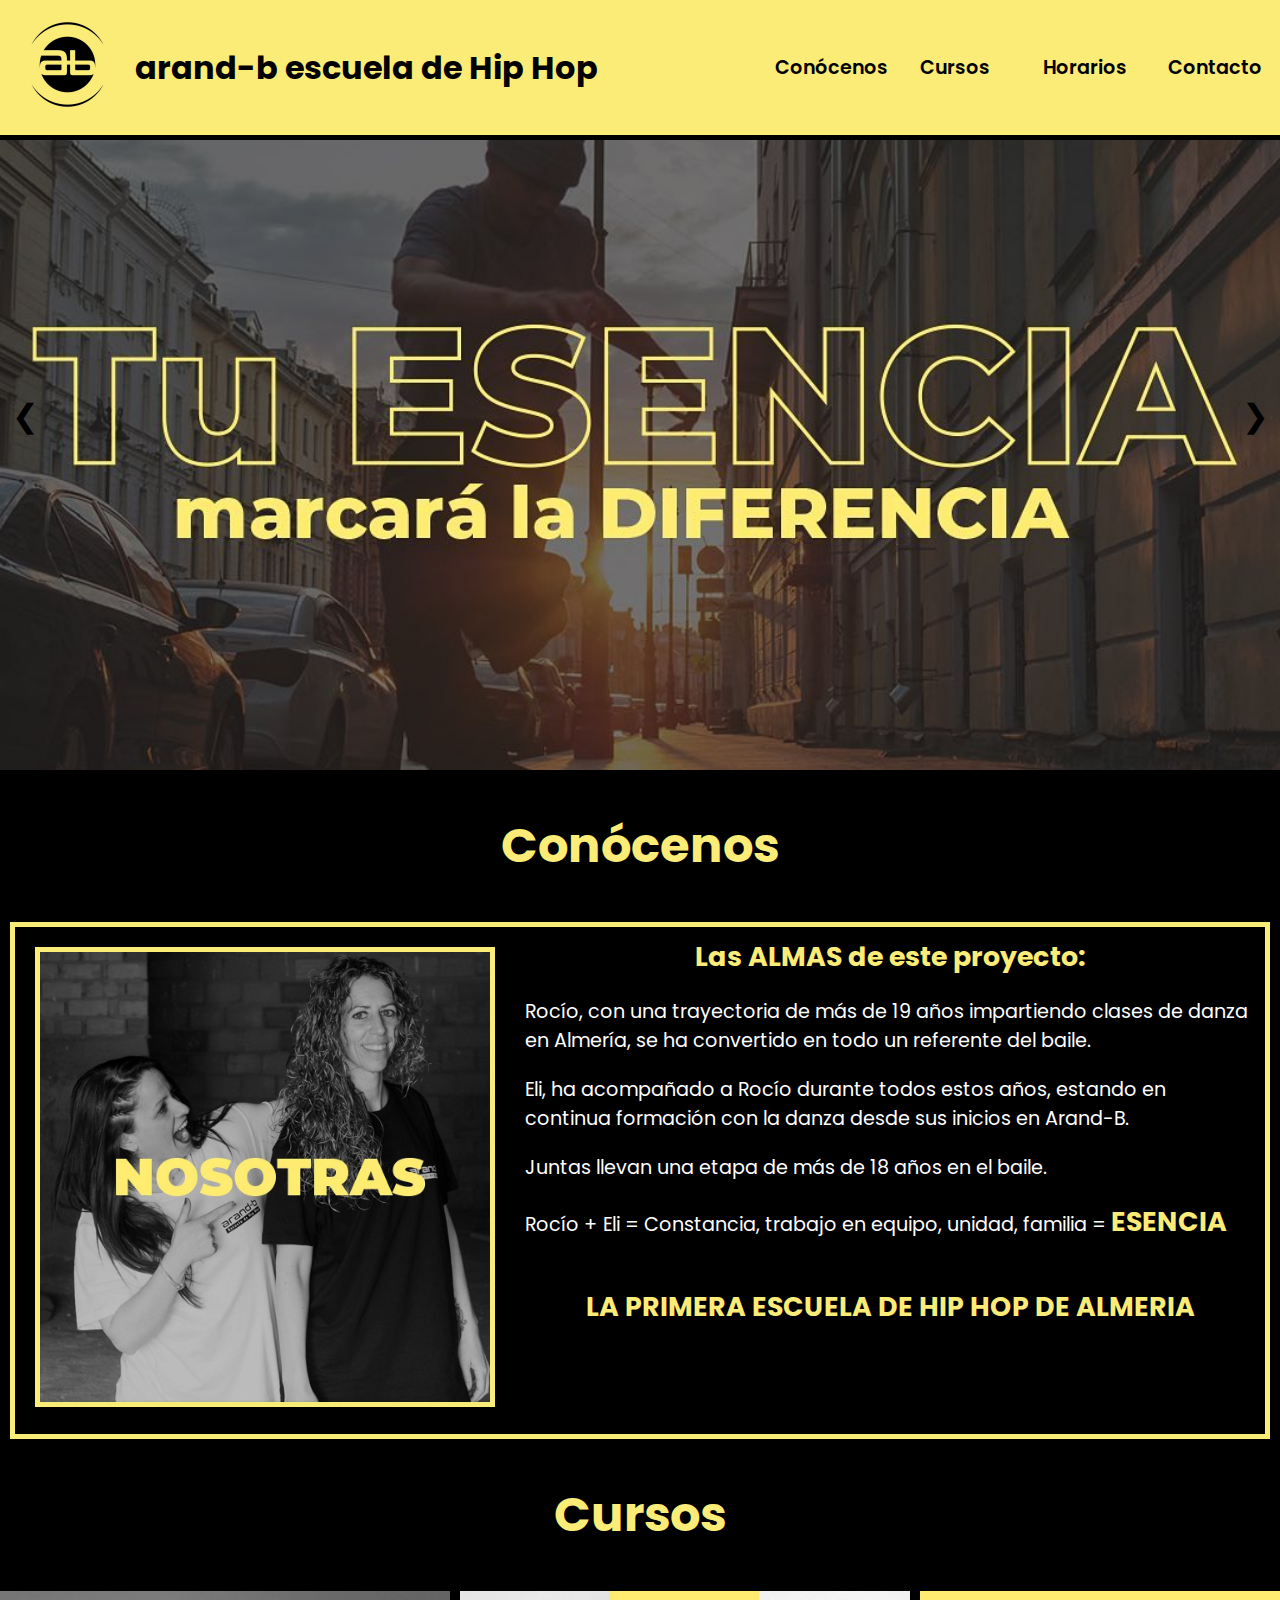
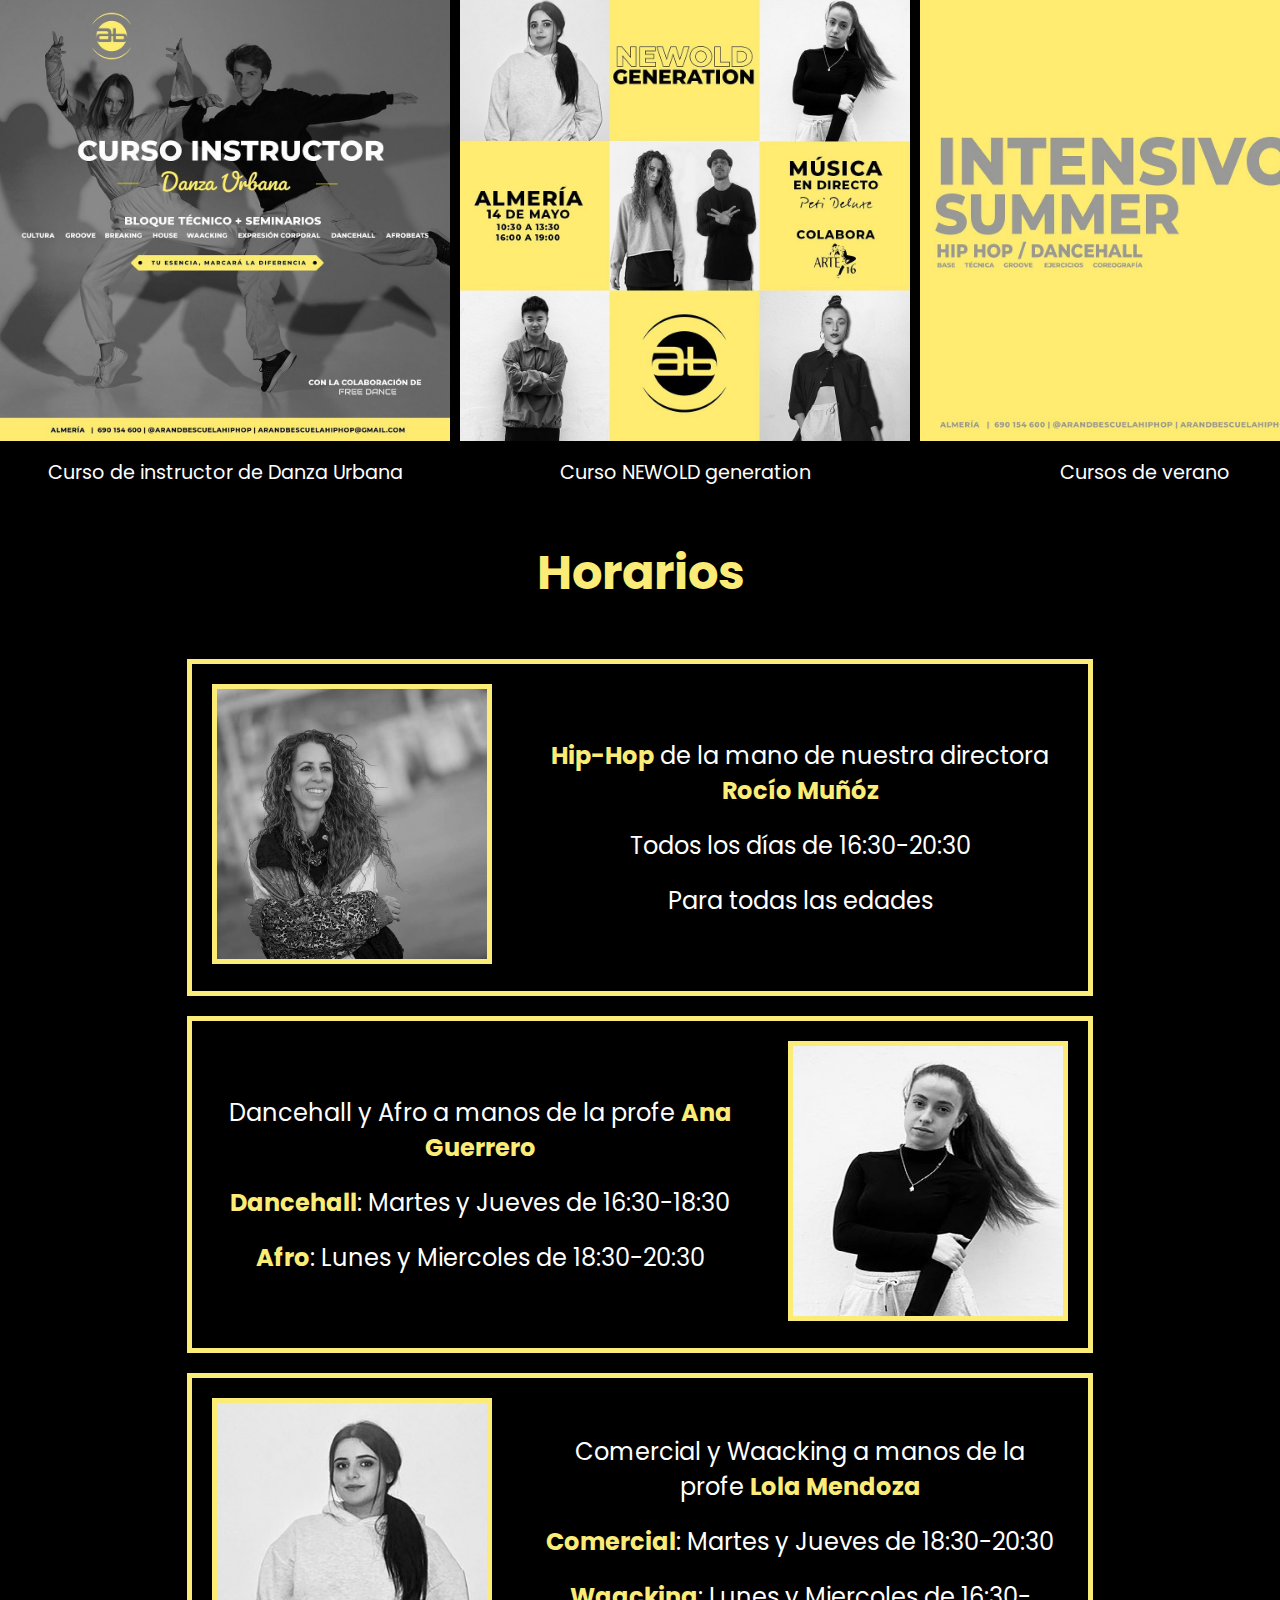
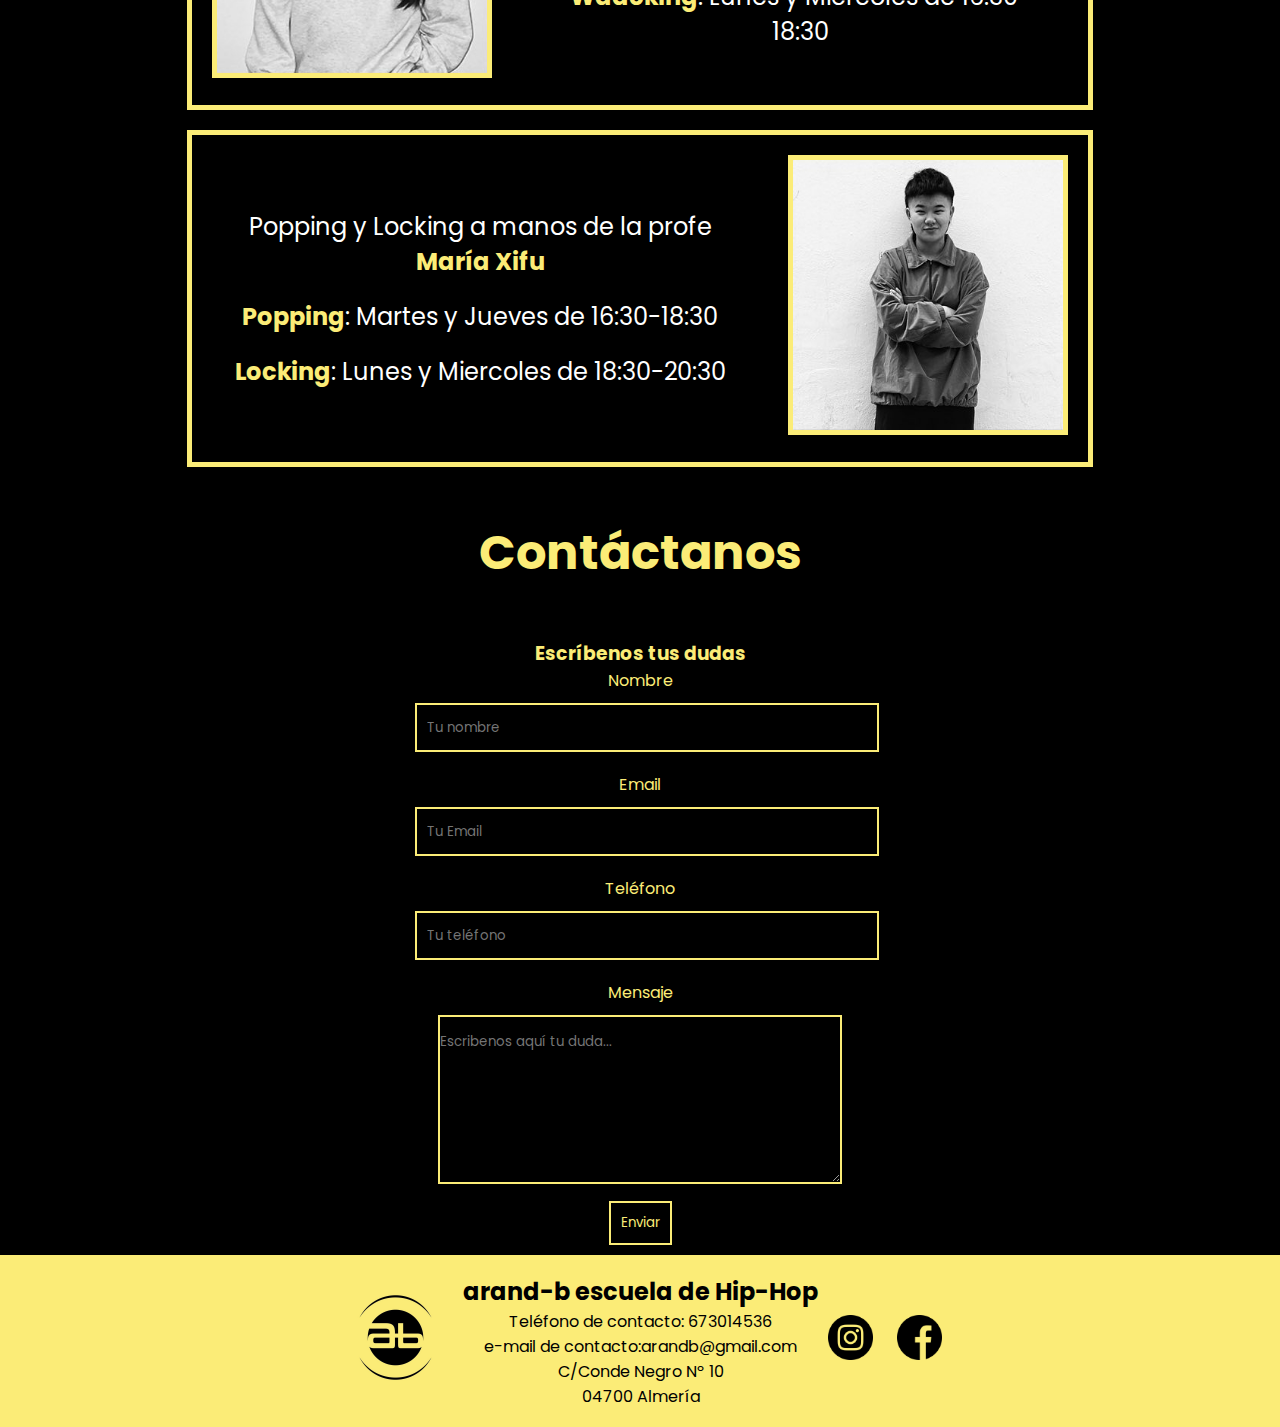
<file: TFM/index.html>
<!DOCTYPE html>
<html>
<head>
	<meta charset="utf-8">
	<meta name="viewport" content="width=device-width, initial-scale=1">
	<link rel="preconnect" href="https://fonts.googleapis.com"><link rel="preconnect" href="https://fonts.gstatic.com" crossorigin><link href="https://fonts.googleapis.com/css2?family=Poppins:wght@300;400;500;700&display=swap" rel="stylesheet">
	<link rel="icon" type="image/jpg" href="img/icon.png"/>
	<title>arand-b escuela de Hip Hop</title>
	<link rel="stylesheet" href="css/estilos.css">
</head>
<body>
<header>
	<!---Barra de navegación--->
		<a class="logo" href=""><img src="img/logopequeño.jpg" alt="logo de la academia"></a>
		<h1>arand-b escuela de Hip Hop</h1>
		<button class="abrir">
			<span></span>
			<span></span>
			<span></span>
		</button>
	<nav>
		<menu>
			<button class="cerrar">x</button>
			<ul class="menu">
				<li><a href="#conocenos">Conócenos</a></li>
				<li><a href="#cursos">Cursos</a></li>
				<li><a href="#horarios">Horarios</a></li>
				<li><a href="#contacto">Contacto</a></li>
			</ul>
		</menu>
	</nav>
</header>
<!---Slider inicio de página--->
<div class="slider">
    <ul class="slides">
<!---Imagenes del slider--->
        <li><img src="img/slider1.jpg" alt="imagen1" /></li>
        <li><img src="img/slider2.jpg" alt="imagen2" /></li>
        <li><img src="img/slider3.jpg" alt="imagen3" /></li>
        <li><img src="img/slider4.jpg" alt="imagen4" /></li>
        <li><img src="img/slider5.jpg" alt="imagen5" /></li>
        <li><img src="img/slider6.jpg" alt="imagen5" /></li>
    </ul>
<!---Botones del slider--->
    <div class="buttons">
        <div class="next">&#10095;</div>
        <div class="prev">&#10094;</div>
    </div>
</div>
<!---Sección de presentación--->
<section id="conocenos">
	<h1>Conócenos</h1>
	<div class="presentacion">
	<div class="imagen"><img src="img/roeli.jpg" alt="Rocío y Eli las directoras de la academia"></div>
	<div class="textopresentacion">
		<p><strong><span>Las ALMAS de este proyecto:</span></strong></p>
		
		<p>	Rocío, con una trayectoria de más de 19 años impartiendo clases de danza en Almería, se ha convertido en todo un referente del baile.</p>
		
		<p>	Eli, ha acompañado a Rocío durante todos estos años, estando en continua formación con la danza desde sus inicios en Arand-B.</p>

		<p>	Juntas llevan una etapa de más de 18 años en el baile.</p>

		<p>	Rocío + Eli = Constancia, trabajo en equipo, unidad, familia = <strong><span>ESENCIA</span></strong></p> <br>

		<p>	<strong><span>LA PRIMERA ESCUELA DE HIP HOP DE ALMERIA</span></strong></p>
	</div>
	</div>
</section>
<!---Sección de los diferentes cursos de la escuela--->
<section class="cursos" id="cursos">
	<h1>Cursos</h1>
	<div class="grid">
	<div class="curso1">
		<a href="cursoinstructor.html" target="_blank"><img src="img/curso1.jpg" alt="Curso de instructor de danza urbana"><p>Curso de instructor de Danza Urbana</p></a>
	</div>
	<div class="curso2">
		<a href="newold.html" target="_blank"><img src="img/curso2.jpg" alt="Curso NEWOLD generation"><p>Curso NEWOLD generation</p></a>
	</div>
	<div class="curso3">
		<a href="cursosverano.html"target="_blank"><img src="img/curso3.jpg" alt="Cursos de Verano"><p>Cursos de verano</p></a>
	</div>
	</div>	
</section>
<!---Horarios--->
<section id="horarios">
	<h1>Horarios</h1>
<!---Contenedor de el primer horario--->
		<div class="horario">
			<div class="foto"><img src="img/roprofe.jpeg" alt="Rocío Muñóz"></div>
			<div class="texto">
			<p><span>Hip-Hop</span> de la mano de nuestra directora <span>Rocío Muñóz</span></p>
			<p>Todos los días de 16:30-20:30</p>
			<p>Para todas las edades</p>
			</div>
		</div>
<!---Contenedor de el segundo horario--->
		<div class="horario">
			<div class="texto">
			<p>Dancehall y Afro a manos de la profe <span>Ana Guerrero</span></p>
			<p><span>Dancehall</span>: Martes y Jueves de 16:30-18:30</p>
			<p><span>Afro</span>: Lunes y Miercoles de 18:30-20:30</p>
			</div>
			<div class="foto"><img src="img/ana.jpeg" alt="Ana Guerrero"></div>
		</div>
<!---Contenedor de el tercer horario--->
		<div class="horario">
			<div class="foto"><img src="img/lola.jpeg" alt="Lola Mendoza"></div>
			<div class="texto">
			<p>Comercial y Waacking a manos de la profe <span>Lola Mendoza</span></p>
			<p><span>Comercial</span>: Martes y Jueves de 18:30-20:30</p>
			<p><span>Waacking</span>: Lunes y Miercoles de 16:30-18:30</p>
			</div>
		</div>
<!---Contenedor de el cuarto horario--->
		<div class="horario">
			<div class="texto">
			<p>Popping y Locking a manos de la profe <span>María Xifu</span></p>
			<p><span>Popping</span>: Martes y Jueves de 16:30-18:30</p>
			<p><span>Locking</span>: Lunes y Miercoles de 18:30-20:30</p>
			</div>
			<div class="foto"><img src="img/maria.jpeg" alt="María Xifu"></div>
		</div>
</section>
<!---Contacto--->
<section id="contacto">
  <h1>Contáctanos</h1>

  <!---Formulario de contacto--->  
  <div class="contact_form">

    <div class="formulario">  
        <h3>Escríbenos tus dudas</h3>
          <form action="submeter-formulario.php" method="post">              
          	<p> <label for="nombre" class="colocar_nombre">Nombre</label> 
                <input type="text" name="introducir_nombre" id="nombre" required="obligatorio" placeholder="Tu nombre"></p>

            <p> <label for="email" class="colocar_email">Email</label>  
                <input type="email" name="introducir_email" id="email" required="obligatorio" placeholder="Tu Email"></p>      

            <p> <label for="telefone" class="colocar_telefono">Teléfono</label>                  
                <input type="tel" name="introducir_telefono" id="telefono" placeholder="Tu teléfono"></p>                 
            <p> <label for="mensaje" class="colocar_mensaje">Mensaje</label> 
                <textarea name="introducir_mensaje" class="texto_mensaje" id="mensaje" required="obligatorio" placeholder="Escribenos aquí tu duda..."></textarea></p>
                <button type="submit" name="enviar_formulario" id="enviar"><p>Enviar</p></button>    
          </form>
    </div>  
  </div>
</section>
<!---footer--->
<footer>
	<div class="footer">
		<div class="logo">
			<a href="index.html"><img class="logo" src="img/logopequeño.jpg" alt="logo de la escuela"></a>
		</div>
		<div class="footertext">
			<h2>arand-b escuela de Hip-Hop</h2>
			<p>Teléfono de contacto: 673014536</p>
			<p>e-mail de contacto:arandb@gmail.com</p>
			<p>C/Conde Negro Nº 10</p>
			<p>04700 Almería</p>
		</div>			
		<div class="social">
			<a href="https://www.instagram.com/arandbescuelahiphop/" target="_blank"><img src="img/instagram.png"></a>
			<a href="https://www.facebook.com/profile.php?id=100057116153067" target="_blank"><img src="img/facebook.png"></a>
	    </div>
		</div>
</footer>


<script src="js/funciones.js"></script>
</body>
</html>
</file>
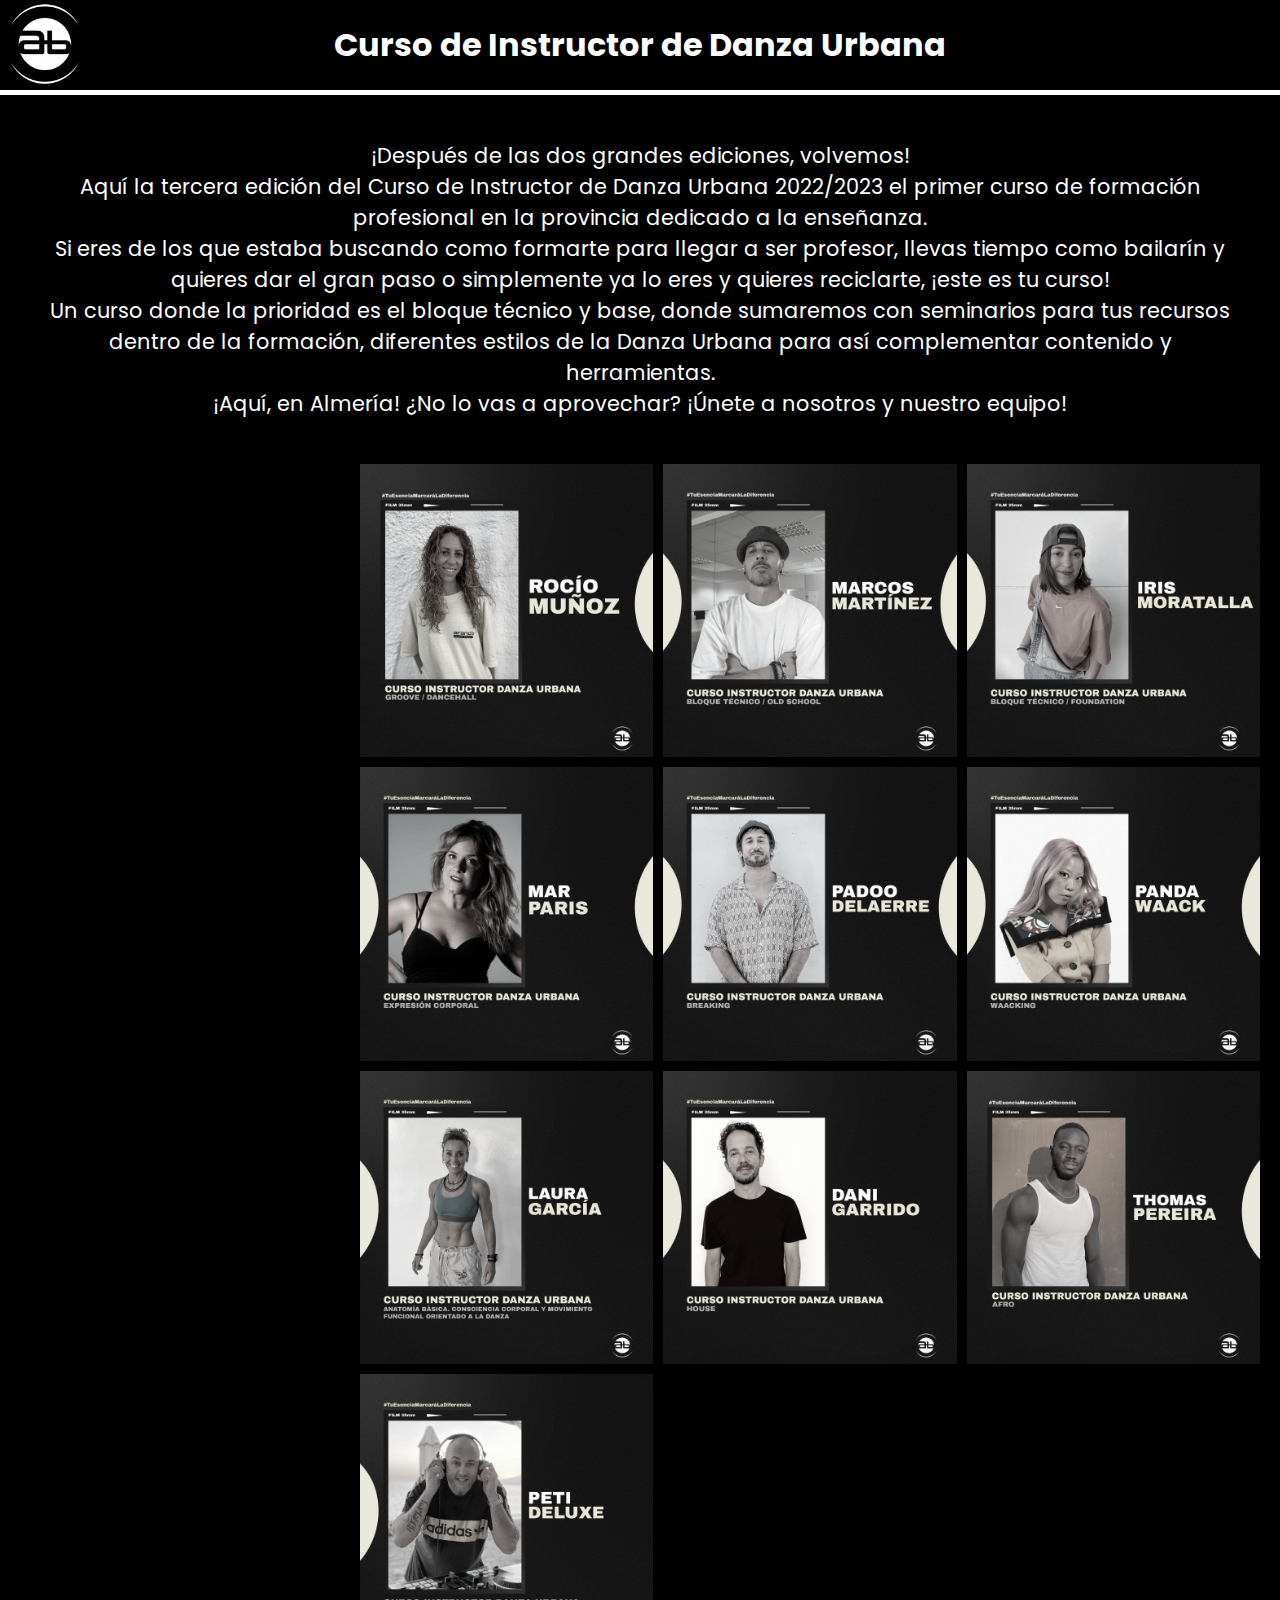
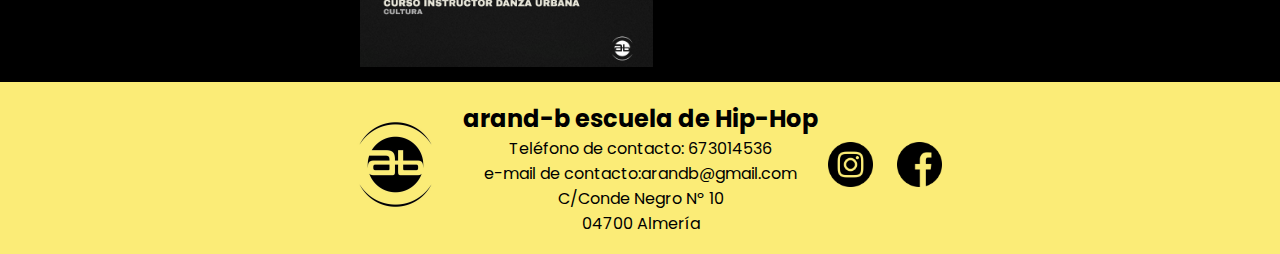
<file: TFM/cursoinstructor.html>
<!DOCTYPE html>
<html>
<head>
	<meta charset="utf-8">
	<meta name="viewport" content="width=device-width, initial-scale=1">
	<link rel="preconnect" href="https://fonts.googleapis.com"><link rel="preconnect" href="https://fonts.gstatic.com" crossorigin><link href="https://fonts.googleapis.com/css2?family=Poppins:wght@300;400;500;700&display=swap" rel="stylesheet">
	<link rel="icon" type="image/jpg" href="img/icon.png"/>
	<title>Curso de instructor</title>
	<link rel="stylesheet" href="css/estiloscurso.css">
</head>
<body>
<!---Header de la página del primer curso--->
	<header>
	<div class="logo">
		<a class="logo" href="index.html"><img src="img/logonegro.jpg" alt="logo de la escuela"></a>
	</div>
		<h1>Curso de Instructor de Danza Urbana</h1>
<!---Contenedor con la información del curso--->
	</header>
<!---Sección con la información del curso--->
	<section class="informacion">
		<p>¡Después de las dos grandes ediciones, volvemos!

		<p>	Aquí la tercera edición del Curso de Instructor de Danza Urbana 2022/2023 el primer curso de formación profesional en la provincia dedicado a la enseñanza.</p>

		<p>	Si eres de los que estaba buscando como formarte para llegar a ser profesor, llevas tiempo como bailarín y quieres dar el gran paso o simplemente ya lo eres y quieres reciclarte, ¡este es tu curso!</p>

		<p>	Un curso donde la prioridad es el bloque técnico y base, donde sumaremos con seminarios para tus recursos dentro de la formación, diferentes estilos de la Danza Urbana para así complementar contenido y herramientas.</p>

		<p>	¡Aquí, en Almería! ¿No lo vas a aprovechar? ¡Únete a nosotros y nuestro equipo!</p>
	</section>
<!---Galeria Modal--->
	<section class="galeria">
		<a href="img/ro.jpg"><img class="imagen" src="img/ro1.jpg"></a>
		<a href="img/marcos.jpg"><img src="img/marcos1.jpg"> </a>
		<a href="img/iris.jpg"><img src="img/iris1.jpg" alt="Iris"></a>
		<a href="img/mar.jpg"><img src="img/mar1.jpg" alt="Mar"></a>
		<a href="img/padoo.jpg"><img src="img/padoo1.jpg" alt="Padoo"></a>
		<a href="img/panda.jpg"><img src="img/panda1.jpg" alt="Panda"></a>
		<a href="img/laura.jpg"><img src="img/laura1.jpg" alt="Laura"></a>
		<a href="img/dani.jpg"><img src="img/dani1.jpg" alt="Dani"></a>
		<a href="img/tomas.jpg"><img src="img/tomas1.jpg" alt="Tomas"></a>
		<a href="img/peti.jpg"><img src="img/peti1.jpg" alt="Peti"></a>
	</section>
<!---Botones de la galeria modal--->
	<div class="modal">
		<button>&lt;</button>
		<img src="img/ro.jpg">
		<button>&gt;</button>
	</div>


	<footer>
	<div class="footer">
		<div class="logo">
			<a href="index.html"><img class="logo" src="img/logopequeño.jpg" alt="logo de la escuela"></a>
		</div>
		<div class="footertext">
			<h2>arand-b escuela de Hip-Hop</h2>
			<p>Teléfono de contacto: 673014536</p>
			<p>e-mail de contacto:arandb@gmail.com</p>
			<p>C/Conde Negro Nº 10</p>
			<p>04700 Almería</p>
		</div>			
		<div class="social">
			<a href="https://www.instagram.com/arandbescuelahiphop/" target="_blank"><img src="img/instagram.png"></a>
			<a href="https://www.facebook.com/profile.php?id=100057116153067" target="_blank"><img src="img/facebook.png"></a>
	    </div>
		</div>
</footer>
	<script src="js/funcionescurso.js"></script>

</body>
</html>
</file>
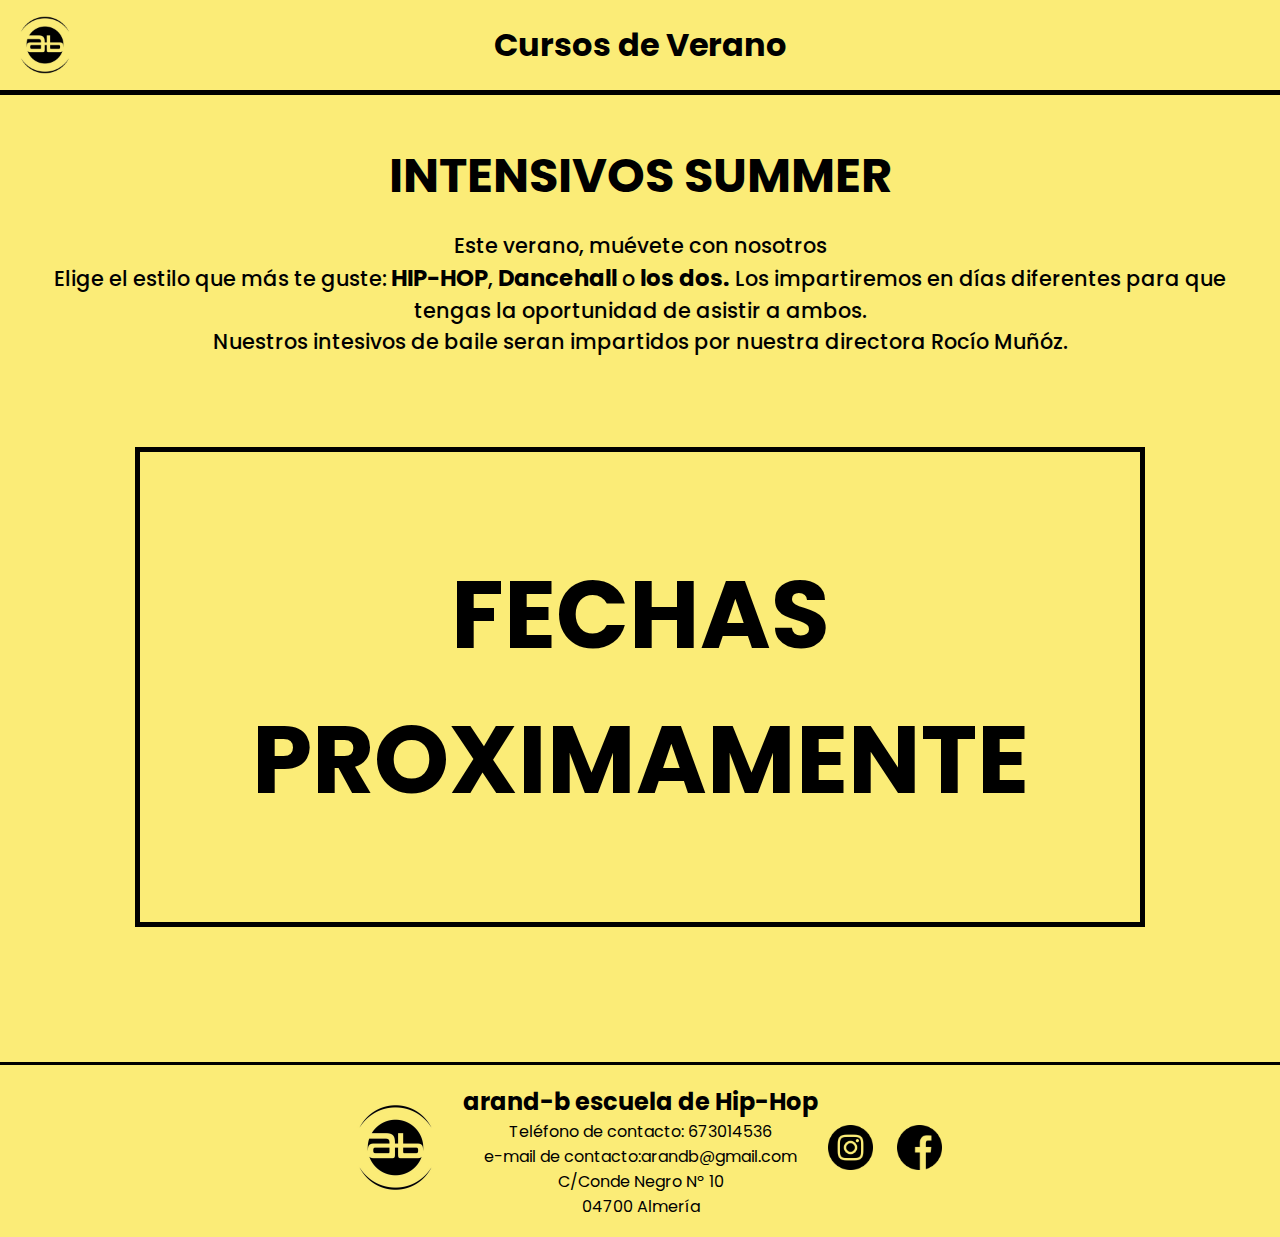
<file: TFM/cursosverano.html>
<!DOCTYPE html>
<html>
<head>
	<meta charset="utf-8">
	<meta name="viewport" content="width=device-width, initial-scale=1">
	<link rel="preconnect" href="https://fonts.googleapis.com"><link rel="preconnect" href="https://fonts.gstatic.com" crossorigin><link href="https://fonts.googleapis.com/css2?family=Poppins:wght@300;400;500;700&display=swap" rel="stylesheet">
	<link rel="icon" type="image/jpg" href="img/icon.png"/>
	<title>Curso de Verano</title>
	<link rel="stylesheet" href="css/cursosverano.css">
</head>
<body>
<header>
	<div class="logo">
		<a class="logo" href="index.html"><img src="img/logopequeño.jpg"></a>
	</div>
		<h1>Cursos de Verano</h1>
</header>
	<section class="informacion">
		<h1>INTENSIVOS SUMMER</h1>
		<div class="texto"></div>
		<p>Este verano, muévete con nosotros</p>

		<p>Elige el estilo que más te guste: <span>HIP-HOP</span>, <span>Dancehall</span> o <span>los dos.</span> Los impartiremos en días diferentes para que tengas la oportunidad de asistir a ambos.</p>

		<p>Nuestros intesivos de baile seran impartidos por nuestra directora Rocío Muñóz.</p>
		</div>
		
		<div class="fechas">
			<h1>FECHAS PROXIMAMENTE</h1>
		</div>
	</section>
	<footer>
	<div class="footer">
		<div class="logo">
			<a href="index.html"><img class="logo" src="img/logopequeño.jpg" alt="logo de la escuela"></a>
		</div>
		<div class="footertext">
			<h2>arand-b escuela de Hip-Hop</h2>
			<p>Teléfono de contacto: 673014536</p>
			<p>e-mail de contacto:arandb@gmail.com</p>
			<p>C/Conde Negro Nº 10</p>
			<p>04700 Almería</p>
		</div>			
		<div class="social">
			<a href="https://www.instagram.com/arandbescuelahiphop/" target="_blank"><img src="img/instagram.png"></a>
			<a href="https://www.facebook.com/profile.php?id=100057116153067" target="_blank"><img src="img/facebook.png"></a>
	    </div>
		</div>
</footer>

</body>
</html>
</file>
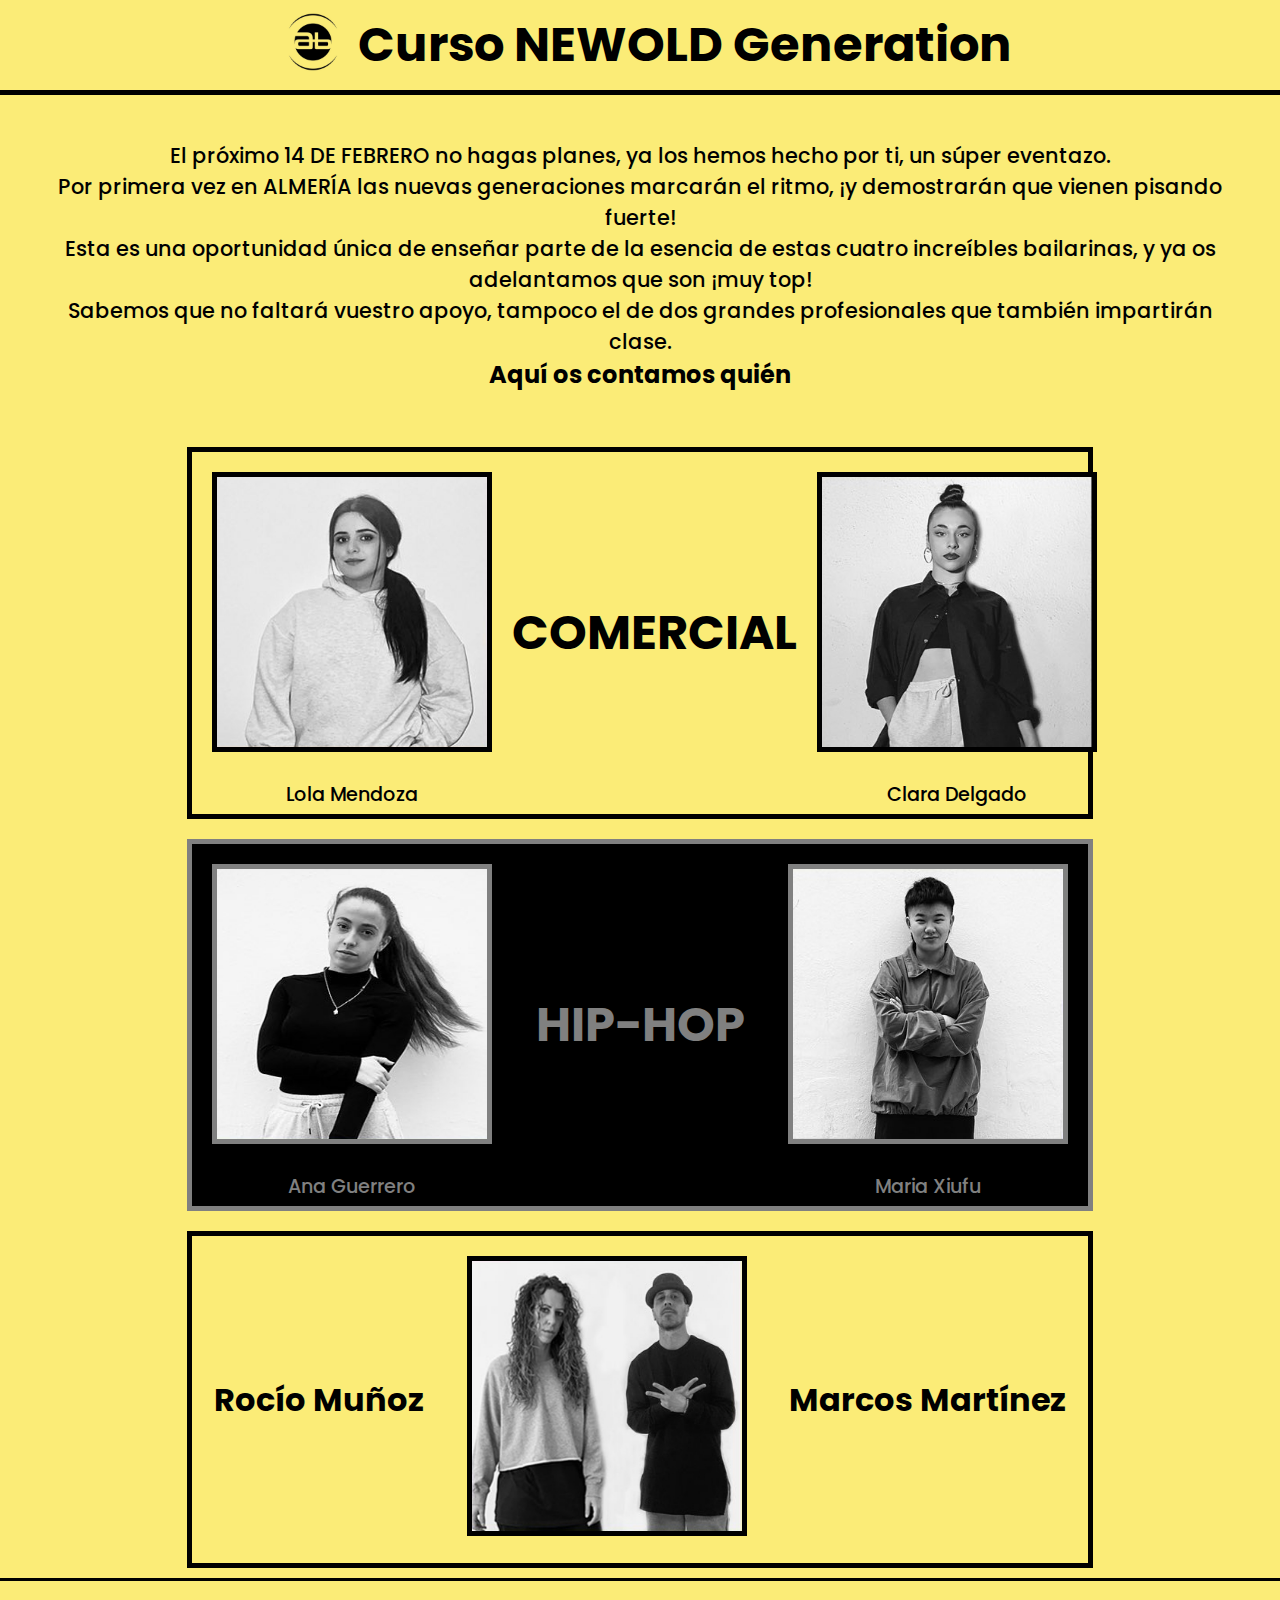
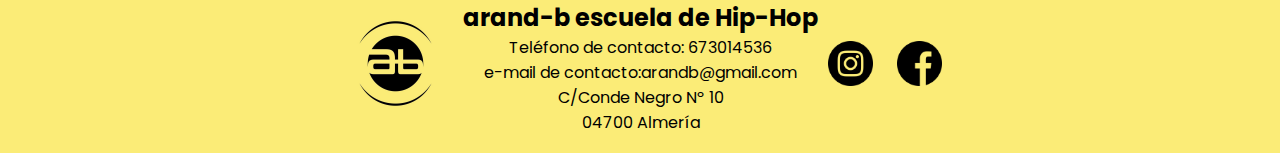
<file: TFM/newold.html>
<!DOCTYPE html>
<html>
<head>
	<meta charset="utf-8">
	<meta name="viewport" content="width=device-width, initial-scale=1">
	<link rel="preconnect" href="https://fonts.googleapis.com"><link rel="preconnect" href="https://fonts.gstatic.com" crossorigin><link href="https://fonts.googleapis.com/css2?family=Poppins:wght@300;400;500;700&display=swap" rel="stylesheet">
	<link rel="icon" type="image/jpg" href="img/icon.png"/>
	<title>Curso NEWOLD</title>
	<link rel="stylesheet" href="css/newold.css">
</head>
<body>
<header>
	<div class="logo">
		<a class="logo" href="index.html"><img src="img/logopequeño.jpg" alt="logo de la academia"></a>
	</div>
		<h1>Curso NEWOLD Generation</h1>
</header>
	<section class="informacion">
		<p>El próximo 14 DE FEBRERO no hagas planes, ya los hemos hecho por ti, un súper eventazo.</p>

		<p>Por primera vez en ALMERÍA las nuevas generaciones marcarán el ritmo, ¡y demostrarán que vienen pisando fuerte!</p>

		<p>Esta es una oportunidad única de enseñar parte de la esencia de estas cuatro increíbles bailarinas, y ya os adelantamos que son ¡muy top!</p>

		<p>Sabemos que no faltará vuestro apoyo, tampoco el de dos grandes profesionales que también impartirán clase.</p>
		<h2>Aquí os contamos quién</p>
	</section>
	<section class="profesores">
	<div class="comercial">
		<div class="foto">
			<a href="https://www.instagram.com/lolaamp17/"target="_blank"><img src="img/lola.jpeg" alt="Lola Mendoza"></a>
			<p>Lola Mendoza</p>
		</div>
		<h1>COMERCIAL</h1>
		<div class="foto">
			<a href="https://www.instagram.com/claritadelgado13/" target="_blank"><img src="img/clara.jpeg" alt="Clara Delgado"></a>
			<p>Clara Delgado</p>
		</div>	
	</div>
	<div class="hiphop">
		<div class="foto">
			<a href="https://www.instagram.com/anaa.guerreroo/"target="_blank"><img src="img/ana.jpeg" alt="Ana Guerrero"></a>
			<p>Ana Guerrero</p>
		</div>
		<h1>HIP-HOP</h1>
		<div class="foto">
			<a href="https://www.instagram.com/_xiufu/"target="_blank"><img src="img/maria.jpeg" alt="María Xifu"></a>
			<p>Maria Xiufu</p>
		</div>	
	</div>
	</section>
	<section>
	<div class="old">
		<a href="https://www.instagram.com/rocioarandb/"target="_blank"><h1>Rocío Muñoz</h1></a>
	<div class="img"> <img src="img/romarcos.jpeg" alt="Rocío Muñoz y Marcos Martínez"></div>
		<a href="https://www.instagram.com/marcos_m_m8/"target="_blank"><h1>Marcos Martínez</h1></a>
	</div>	
	</section>
	<footer>
	<div class="footer">
		<div class="logo">
			<a href="index.html"><img class="logo" src="img/logopequeño.jpg" alt="logo de la escuela"></a>
		</div>
		<div class="footertext">
			<h2>arand-b escuela de Hip-Hop</h2>
			<p>Teléfono de contacto: 673014536</p>
			<p>e-mail de contacto:arandb@gmail.com</p>
			<p>C/Conde Negro Nº 10</p>
			<p>04700 Almería</p>
		</div>			
		<div class="social">
			<a href="https://www.instagram.com/arandbescuelahiphop/" target="_blank"><img src="img/instagram.png"></a>
			<a href="https://www.facebook.com/profile.php?id=100057116153067" target="_blank"><img src="img/facebook.png"></a>
	    </div>
		</div>
</footer>
	
	

</body>
</html>
</file>
<file: TFM/css/estilos.css>
*{
	padding: 0;
	margin: 0;
}
body{
	font-family: 'Poppins', sans-serif;
	height: 100vh;
	background-color: rgba(0, 0, 0, 1.0);
}
header{
	background-color:rgba(251,236,119, 1);
	height: 15vh;
	display: flex;
	justify-content: space-between;
	align-items: center;
	list-style: none;
	flex-direction: row;
	border-bottom: 5px solid black;

}
header h1{
	display: block;
	position: absolute;
	left: 15vh;
}
header a img{
	width: 15vh;
	height: 15vh;
}
header ul{
	display: flex;
	flex-direction: row;
	justify-content: stretch;
	list-style: none;
}
nav a {
	display: block;
	margin: 15px;
	width: 100px;
	text-decoration: none;
	color: black;
	text-align: center;
	font-weight: 600;
	font-size: 1.2em;
	position: relative;
}

.menu a::before {
  content: '';
  position: absolute;
  bottom: 0;
  left: 0;
  width: 100%;
  height: 3px;
  background: black;
  z-index: 1;
  transform: scaleX(0);
  transform-origin: center;
  transition: transform 0.5s ease-in-out;
}

.menu a:hover::before {
  transform: scaleX(1);
}
.abrir, .cerrar{
	display: none;
}
@media screen and (max-width:1110px){
	nav{
		position: fixed;
		top: -100vh;
		padding: 20px;
		width: calc(100% - 40px);
		height: calc(100vh - 40px);
		background-color:rgba(251,236,119, 1);
		transition:top 0.8s;
	}
	.desplegado{
		top: 0;
		z-index: 1;
	}
	nav ul{
		display: block;
	}
	nav a {
		color: black;
		font-size: 2em;
	}
	nav li:not(:last-child){
	margin-right: 0;
	}
	nav li:not(:first-child){
		margin-top: 20px;
	}
	.cerrar{
		display: block;
		-webkit- appearance: none;
		appearance: none;
		border: none;
		background-color: transparent;
		font-family:'Poppins', sans-serif ;
		color: black;
		font-size: 1.5em;
		position: absolute;
		top: 20px;
		right: 20px;
		cursor: pointer;
		z-index: 2;
	}
	.abrir{
		display: block;
		-webkit- appearance: none;
		appearance: none;
		background-color: transparent;
		border: 3px solid black;
		width: 30px;
		height: 30px;
		padding: 5px;
		margin: 10px;

	}
	.abrir span{
		display: block;
		height: 3px;
		background-color: black;
		margin-bottom: 5px;
	}

}






/* slider */
.slider {
    box-shadow:black;
    position: relative;
}

.slider ul {
    list-style-type: none;
    margin: 0;
    padding: 0;    
}
.slider ul li  {
    position: relative;
    display: none;
    height:70vh;
}
.slider ul li img {
    height: 100%;
    width: 100%;
    object-fit: cover;
}
/* buttons */
.slider .buttons  {
    position: absolute;
    top: 40%;
    width:  100%;
}
.slider .buttons .next {
    font-size: 2em;
    right: 0;
    position: absolute;
    cursor: pointer;
    width: 50px;
    text-align: center;
}    
.slider .buttons .prev {
    font-size: 2em;
    left: 0;
    position: absolute;
    cursor: pointer;
    width: 50px;
    text-align: center;
}   
.slider .buttons .next:hover {
    background: black;
    color: white;
}
.slider .buttons .prev:hover {
    background:black;
    color: white;
}

/* slider animation */
.slider ul li {
    animation-name: fade;
    animation-duration: 2.5s;
}
  
@keyframes fade {
    from {opacity: .2} 
    to {opacity: 1}
}
section h1{
	color: rgba(251,236,119, 1);
	display: flex;
	justify-content: center;
	font-size: 3em;
	padding: 20px;
	margin: 20px;
}
.presentacion{
	display: flex;
	margin: 10px;
	justify-content: space-between;
	border:5px solid rgba(251,236,119, 1);
}
.presentacion img{
	height: 50vh;
	width: 50vh;
	margin: 20px;
	border: 5px solid rgba(251,236,119, 1) ;
}
.presentacion p{
	color: white;
	padding: 10px;
	font-size: 1.2em;
}
.presentacion span {
	color:rgba(251,236,119, 1);
	text-align: center;
	font-size: 1.4em;
}
.textopresentacion p:last-child{
	text-align: center;
}
.textopresentacion p:first-child{
	text-align: center;
}
section #cursos{
	display: flex;
	justify-content: center;
	align-items: center;
}
.cursos p{
	text-align: center;
	padding: 10px;
	font-size: 1.2em;

}
.cursos .grid{
	display: grid;
	grid-template-columns: repeat(3, auto);
	justify-items: center;
	gap: 10px;
}
.cursos .grid img{
	height: 50vh;
	width: 50vh;
}
.cursos .grid a{ 
	color: white;
	text-decoration: none;
}
.cursos .grid a:hover{
	color: rgba(251,236,119, 1);
	text-decoration: underline;
	text-decoration-color: rgba(251,236,119, 1);
}
#horarios{
	display: flex;
	justify-content: center;
	align-items: center;
	flex-direction: column;
}
.horario{
	display: flex;
	justify-content: center;
	align-items: center;
	margin: 10px;
	border:rgba(251,236,119, 1) solid 5px;
	color: white;
	width: 70%;
}
.horario img{
	margin: 20px;
	border:rgba(251,236,119, 1) solid 5px;
	height: 30vh;
	width: 30vh;
}
.texto{
	font-size: 1.5em;
	text-align: center;
	padding: 20px;
}
.texto p{
	padding: 10px;
}
span{
	color:rgba(251,236,119, 1);
	font-weight: bold;
}
#contacto{
	display: flex;
	justify-content: center;
	align-items: center;
	text-align: center;
	flex-direction: column;
}
.contact_form{
	width: 450px;
	height: auto;
	padding: 10px;
	background-color: black;
	color:rgba(251,236,119, 1);
	font-family:'Poppins', sans-serif;
	font-size: 1em;
}
input{
	background-color: black;
	font-family: 'Poppins', sans-serif ;
	color:rgba(251,236,119, 1) ;
	width: 50vh;
	height: 5vh;
	border: 2px solid rgba(251,236,119, 1);
	margin-top: 10px;
	margin-bottom: 20px;
	padding-left: 10px;
}
textarea{
	background-color:black;
	width: 400px;
	height: 150px;
	border: 2px solid rgba(251,236,119, 1);
	margin-top: 10px;
	margin-bottom: 10px;
	padding-top: 15px;
	color:rgba(251,236,119, 1) ;
	font-family:'Poppins', sans-serif;
}
label{
	display: block;
	float: center;
}
button{
	background-color: black;
	font-family: 'Poppins', sans-serif ;
    color:rgba(251,236,119, 1) ;
    padding: 10px;
    border: 2px solid rgba(251,236,119, 1);
}
footer{
	display: flex;
	justify-content: center;
	align-items: center;
	background-color:rgba(251,236,119, 1) ;
}
.footer{
	display: flex;
	justify-content: space-between;
	align-items: center;
	text-align: center;
	margin-top: 15px;
	margin-bottom: 15px;
}
footer img{
	height: 15vh;
	width: 15vh;
}
.social img{
	height: 5vh;
	width: auto;
	padding: 10px;

}

@media screen and (max-width: 950px){

#conocenos{
	display: flex;
	justify-content: center;
	align-items: center;
	flex-direction: column;
}

.presentacion{
	display: flex;
	justify-content: center;
	flex-direction: column;
	align-items: center;
	width: 70%;
}
.presentacion img{
	width: 45vh;
	height: 45vh;
}
.cursos .grid {
	display: flex;
	align-items: center;
	flex-direction: column;
}
input{
	width: 30vh;
	height: 3vh;
}
}
@media screen and (max-width:710px){
	.horario{
		flex-direction: column;
	}
}

@media screen and (max-width: 630px){
header .logo img{
	height: 12vh;
	width: 12vh;
}
header h1{
	left: 12vh;
	font-size: 1.5em;
}
}
@media screen and (max-width: 560px){
	.presentacion img{
		width: 40vh;
		height: 40vh;
	}
	.presentacion p{
		font-size: 1.1em;
	}
	.contact_form{
		width: auto;
	}
}

@media screen and (max-width:450px){

	.abrir{
	width: 25px;
    height: 25px;
	}
	.abrir span{
		margin-bottom: 1px;
	}
	header h1{
		font-size: 1em;
	}
	.presentacion img{
		width: 28vh;
		height: 28vh;
	}
	textarea{
		width: 30vh;
	}
	.cursos .grid img{
		width: 28vh;
		height: 28vh;
	}
	.footer{
		flex-direction: column;
	}
	.footer .logo{
		height: 17vh;
		width: 17vh;
	}
	}

@media screen and (max-width:400px){
	.horario img{
		width: 25vh;
		height: 25vh;
	}
	header h1{
		display: none;
	}

	}
</file>
<file: TFM/css/estiloscurso.css>
*{
	margin: 0;
	padding: 0;
}
body{
	font-family: 'Poppins', sans-serif;
	height: 100vh;
	background-color: rgba(0,0,0, 1);
}
header{
	background-color:rgba(0,0,0, 1);
	height: 10vh;
	display: flex;
	justify-content:center ;
	align-items: center;
	flex-direction: row;
	border-bottom: 5px solid white;
}
header h1{
	color: white ;
}
header .logo{
	display: block;
	position: absolute;
	left: 0;
	top: 0;

}
header a img{
	width: 10vh;
	height: 10vh;
}
.informacion p{
	font-size: 1.3em;
	width: 500;
	color: white;
}
.informacion{
	display: flex;
	justify-content: space-between;
	align-items: center;
	text-align: center;
	flex-direction: column;
	padding: 5vh;
}
.galeria{
	width: 900px;
	display: grid;
	justify-content: center;
	align-items: center;
	grid-template-columns: repeat(3, 1fr);
	gap: 10px;
	margin-left: 40vh;
}
.galeria a{
	text-decoration: none;
}
.galeria img, .galeria a, .galeria p{
	display: block;
	width: 100%;
}
.galeria img{
	filter: grayscale(90%);
	transition: filter 1s;
}
.galeria a:hover img{
	filter: grayscale(0);
}
.modal{
	position: fixed;
	top: 0;
	left: 0;
	width: 100%;
	height: 100vh;
	background-color: rgba(0, 0, 0, .7);
	display: none;
	justify-content: center;
	align-items: center;
}
.visible{
	display: flex;
}
.modal img{
	display: block;
	width: 100vh;
	height: 100vh;
}
.modal button{
	-webkit-appearance:none;
	appearance: none;
	border:none;
	background-color: transparent;
	color:rgb(251,236,119);
	font-size: 5em;
	display: block;
	margin: 0 20px;
	cursor: pointer;
}
footer{
	display: flex;
	justify-content: center;
	align-items: center;
	margin-top: 15px;
	background-color:rgba(251,236,119, 1) ;
}
.footer{
	display: flex;
	justify-content: space-between;
	align-items: center;
	text-align: center;
	margin-top: 15px;
	margin-bottom: 15px;
}
footer img{
	height: 15vh;
	width: 15vh;
}
.social img{
	height: 5vh;
	width: auto;
	padding: 10px;
}
@media screen and (max-width: 1240px){
	.galeria{
		display: flex;
		justify-content: center;
		align-items: center;
		align-content: center;
		margin-left: 0;
		flex-direction: column;
	}
	.galeria a {
		width: 100%;
		padding-left: 40vh;
	}

	.modal img{
		width: 80vh;
		height: 80vh;
	}
}
@media screen and (max-width:1080px){
	.galeria a {
		width: 100%;
		padding-left: 8vh;
	}
	.modal img{
		width: 60vh;
		height: 60vh;
	}
}
@media screen and (max-width:920px){
	.galeria{
		width: auto;
	}
	.galeria a{
		width: 100%;
		padding-left: 1vh;
	}
	.modal img{
		width: 50vh;
		height: 50vh;
	}
	header h1{
		font-size: 1.5em;
	}
}
@media screen and (max-width:850px){
	.galeria {
		width:auto ;
	}
	.galeria a{
		width: 90%;
	}
	.modal img{
		width: 40vh;
		height: 40vh;	
}
@media screen and (max-width: 670px) {
	header h1{
	font-size: 1.2em;
    padding-left: 8vh;
	}
	.modal img{
		width: 30vh;
		height: 30vh;	
}
@media screen and (max-width:531px){
	header h1{
		display: none;
	}

	header .logo{
		position: relative;
		top: 1px;
	}
	.modal img{
		width: 20vh;
		height: 20vh;	
	}
	.footer{
		flex-direction: column;
	}
	.footer .logo{
		height: 17vh;
		width: 17vh;
	}

}
</file>
<file: TFM/css/cursosverano.css>
*{
	margin: 0;
	padding: 0;
}
body{
	font-family: 'Poppins', sans-serif;
	height: 100vh;
	background-color: rgba(251,236,119, 1);
}
header{
	background-color:rgba(251,236,119, 1);
	height: 10vh;
	display: flex;
	justify-content: center;
	align-items: center;
	flex-direction: row;
	border-bottom: 5px solid black;
	color: black;
}
header .logo{
	display: block;
	position: absolute;
	left: 0;
	top: 0;
}
header a img{ 
	width: 10vh;
	height: 10vh;
}
section .informacion{
	display: flex;
	justify-content: center;
	align-items: center;
	flex-direction: column;
}
.informacion h1:not(:last-child){
	font-size: 3em;
	font-weight: bold;
	padding-bottom: 2vh;
}
.informacion p{
	font-size: 1.3em;
	font-weight: 500;
	color: black;
}
.informacion{
	display: flex;
	justify-content: center;
	align-items: center;
	flex-direction: column;
	text-align: center;
	padding: 5vh;
}
span{
	font-weight: bold;
	font-size: 1.1em;
}
.fechas{
	display: flex;
	justify-content: center;
	align-items: center;
	font-weight: bold;
	font-size: 3em;
	padding: 10vh;
	margin: 10vh;
	border: 5px solid black ;
}
footer{
	display: flex;
	justify-content: center;
	align-items: center;
	border-top: 3px solid black;
	background-color:rgba(251,236,119, 1) ;
}
.footer{
	display: flex;
	justify-content: space-between;
	align-items: center;
	text-align: center;
	margin-top: 15px;
	margin-bottom: 15px;
}
footer img{
	height: 15vh;
	width: 15vh;
}
.social img{
	height: 5vh;
	width: auto;
	padding: 10px;
}
@media screen and (max-width:850px){
.fechas h1{
	-webkit-:none;
	font-size: 1em;
	}
@media screen and (max-width:580px){
.fechas{
	border: none;
	justify-content: column;
}
.fechas h1{
	font-size: 30px;
}
	
}
@media screen and (max-width:450px) {
	header h1{
		font-size: 1.3em;
	}
	.footer{
		flex-direction: column;
	}
	.footer .logo{
		height: 17vh;
		width: 17vh;
	}
	
}
</file>
<file: TFM/css/newold.css>
*{
	padding: 0;
	margin: 0;
}
body{
	font-family: 'Poppins', sans-serif;
	height: 100vh;
	background-color: rgba(251,236,119, 1);
}
header{
	background-color:rgba(251,236,119, 1);
	height: 10vh;
	display: flex;
	justify-content: center;
	align-items: center;
	flex-direction: row;
	border-bottom: 5px solid black;

}
header h1{
	color: black ;
	font-size: 3em;
}
header.logo{
	display: block;
	position: absolute;
	left: 0;
	top: 0;
}
header a img{ 
	width: 10vh;
	height: 10vh;
}
section{
	display: flex;
	justify-content: center;
	align-items: center;
	flex-direction: column;
}
.informacion p{
	font-size: 1.3em;
	font-weight: 500;
	color: black;
}
.informacion{
	display: flex;
	justify-content: center;
	align-items: center;
	flex-direction: column;
	text-align: center;
	padding: 5vh;
}

.comercial{
	display: flex;
	margin: 10px;
	width: 70%;
	justify-content: space-between;
	align-items: center;
	border: 5px solid black;
}
.comercial h1{
	font-size: 3em;
	font-weight: 700;

}
.comercial img{
	height: 30vh;
	width: 30vh;
	margin: 20px;
	border: 5px solid black;
}
.foto{
	display: flex;
	justify-content: center;
	align-items: center;
	flex-direction: column;
}
.foto a{
	text-decoration: none;
	color: black;
	font-weight: 500;
	font-size: 1.2em;
}
.foto p{
	font-weight: 500;
	font-size: 1.2em;
	padding-bottom: 5px;
}
.hiphop{
	display: flex;
	margin: 10px;
	width: 70%;
	background-color: black;
	justify-content: space-between;
	align-items: center;
	border: 5px solid grey;
	color: grey;
}
.hiphop h1{
	font-size: 3em;
	font-weight: 700;
	color:grey ;

}
.hiphop img{
	height: 30vh;
	width: 30vh;
	margin: 20px;
	border: 5px solid grey;
}
.old{
	display: flex;
	margin: 10px;
	width: 70%;
	justify-content: space-evenly;
	align-items: center;
	border: 5px solid black;
}
.old img{
	height: 30vh;
	width: 30vh;
	margin: 20px;
	border: 5px solid black;
}
.old a{
	text-decoration: none;
	color: black;
}
footer{
	display: flex;
	justify-content: center;
	align-items: center;
	border-top: 3px solid black;
	background-color:rgba(251,236,119, 1) ;
}
.footer{
	display: flex;
	justify-content: space-between;
	align-items: center;
	text-align: center;
	margin-top: 15px;
	margin-bottom: 15px;
}
footer img{
	height: 15vh;
	width: 15vh;
}
.social img{
	height: 5vh;
	width: auto;
	padding: 10px;

}
@media screen and (max-width:1180px){
	.comercial, .hiphop, .old{
		flex-direction: column;
	}
}
@media screen and (max-width:725px){
	header h1{
		font-size: 1.6em;
	}
}
@media screen and (max-width:550px){
	header h1{
		font-size: 1.5em;
	}
	.footer{
		flex-direction: column;
	}
	.footer .logo{
		height: 17vh;
		width: 17vh;
	}
}
@media screen and (max-width:420px){
	header h1{
		font-size: 1.2em;
	}
	.comercial img{
		width: 25vh;
		height: 25vh;
	}
	.hiphop img{
		width: 25vh;
		height: 25vh;
	}
	.old img{
		width: 25vh;
		height: 25vh;
	}
}
@media screen and (max-width:391px){
	.comercial h1{
		font-size: 2em;
	}
	.hiphop h1{
		font-size: 2em;
	}
}
</file>
